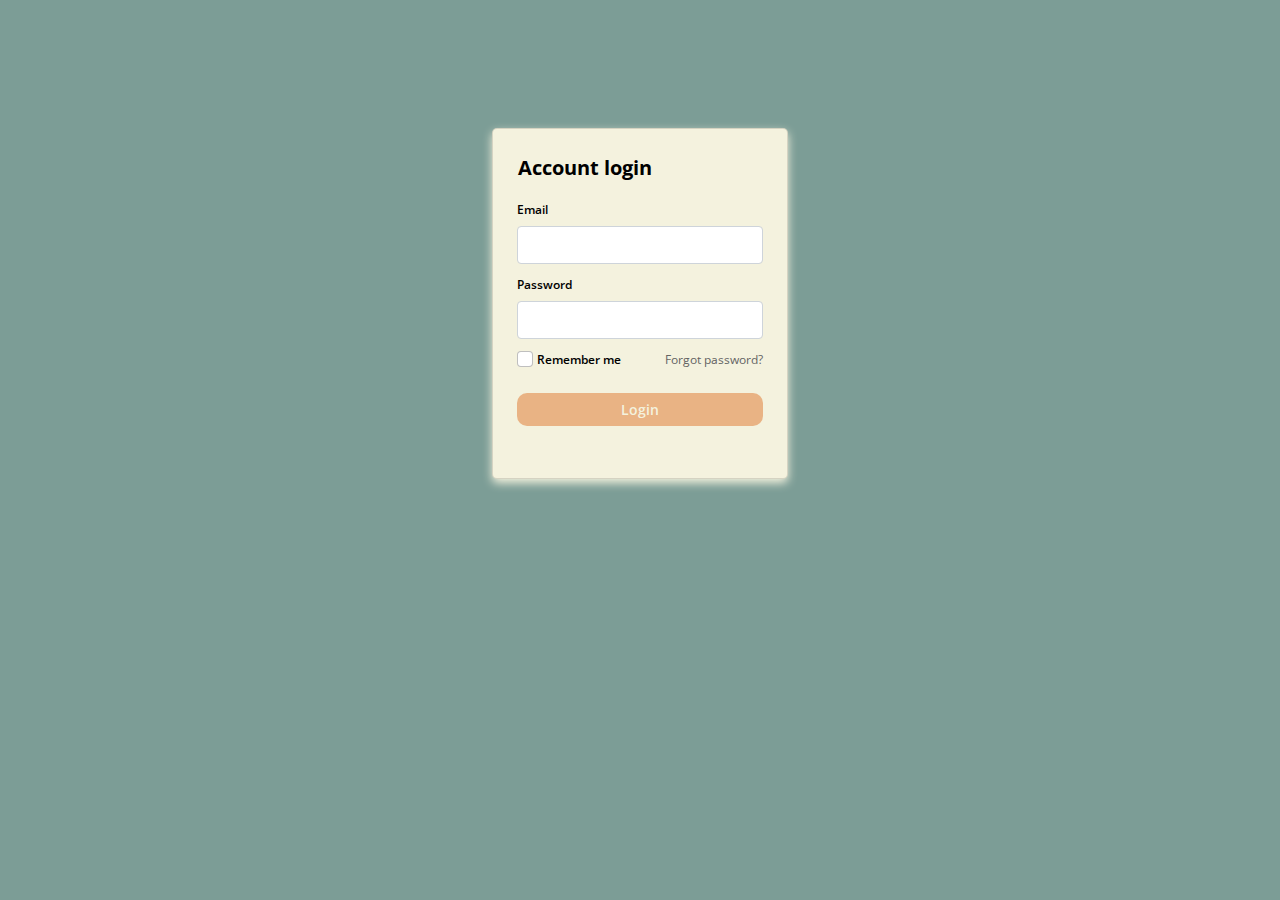
<file: index.html>
<!DOCTYPE html>
<html lang="en">
<head>
    <meta charset="UTF-8">
    <meta name="viewport" content="width=device-width, initial-scale=1.0">
    <title>FH Admin - Login</title>
    <link rel="stylesheet" href="./assets/css/bootstrap.min.css">
    <link rel="stylesheet" href="./style.css">
    <link rel="stylesheet" href="./responsive.css">

    <link rel="preconnect" href="https://fonts.googleapis.com">
    <link rel="preconnect" href="https://fonts.gstatic.com" crossorigin>
    <link href="https://fonts.googleapis.com/css2?family=Open+Sans:wght@400;600;700&display=swap" rel="stylesheet">
</head>
<body>
    <section id="login">
        <div class="container-fluid">
            <div class="row justify-content-center">
                <div class="col-md-3 col-sm-8 col-xs-12">
                    <div class="card">
                        <div class="title">Account login</div>

                        <form action="#" method="post" class="container">
                            <div class="row mt-3">
                                <div class="col-md-12 mb-2">
                                    <label for="email" class="form-label">Email</label>
                                    <input type="email" class="form-control" required>
                                </div>
                                <div class="col-md-12 mb-2">
                                    <label for="password" class="form-label">Password</label>
                                    <input type="password" class="form-control" required>
                                </div>
                                <div class="col-md-6 col-sm-12 mb-2">
                                    <input type="checkbox" class="form-check-input">
                                    <label for="password" class="form-check-label check-label">Remember me</label>
                                </div>
                                <div class="col-md-6 col-sm-12 mb-4 text-md-end">
                                    <a href="#" class="forgot">Forgot password?</a>
                                </div>
                                <div class="col-md-12 d-grid mb-2">
                                    <button class="btn btn-login">Login</button>
                                </div>
                            </div>
                        </form>
                    </div>
                </div>
            </div>
        </div>
    </section>

    <script src="./assets/js/bootstrap.min.js"></script>
</body>
</html>
</file>
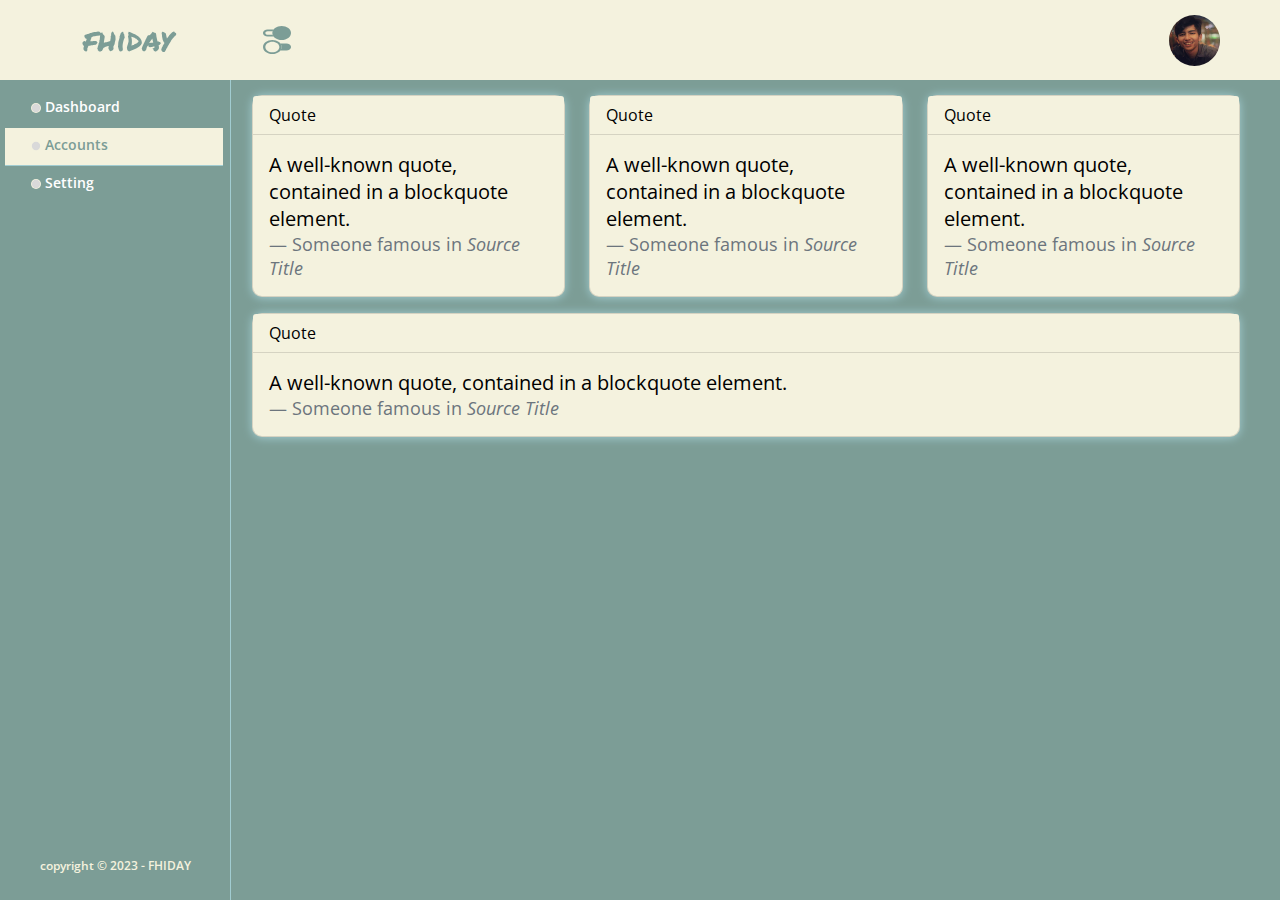
<file: layout.html>
<!DOCTYPE html>
<html lang="en">
<head>
    <meta charset="UTF-8">
    <meta name="viewport" content="width=device-width, initial-scale=1.0">
    <title>Fhiday</title>
    <link rel="stylesheet" href="./assets/css/bootstrap.min.css">
    <link rel="stylesheet" href="./style.css">
    <link rel="stylesheet" href="./responsive.css">

    <link rel="preconnect" href="https://fonts.googleapis.com">
    <link rel="preconnect" href="https://fonts.gstatic.com" crossorigin>
    <link href="https://fonts.googleapis.com/css2?family=Open+Sans:wght@400;600;700&display=swap" rel="stylesheet">
</head>
<body>
    <section id="layout">
        <nav class="navbar navbar-fixed">
            <div class="container-fluid">
                <a class="navbar-brand" href="#">
                    <img src="./assets/img/fhiday.svg" alt="fhiday" srcset="./assets/img/fhiday.svg">
                </a>
                <img src="./assets/img/toggle.svg" class="toggle-btn me-auto" alt="toggle btn">
                
                <div class="account ms-auto me-xs-2 me-md-5"></div>
            </div>
        </nav>

        <section id="left-nav">
            <div class="menu">
                <ul>
                    <li><img src="./assets/img/dot.svg" alt="dot"> <a href="#">Dashboard</a></li>
                    <li class="active"><img src="./assets/img/dot.svg" alt="dot"> <a href="#">Accounts</a></li>
                    <li><img src="./assets/img/dot.svg" alt="dot"> <a href="#">Setting</a></li>
                </ul>
            </div>
            <div class="menu-footer position-absolute bottom-0">
                <span>copyright &copy; 2023 - FHIDAY</span>
            </div>
        </section>

        <section id="content-layout">
            <div class="content">
                <div class="container">
                    <div class="row">
                        <div class="col-md-4 mb-3">
                            <div class="card">
                                <div class="card-header">
                                  Quote
                                </div>
                                <div class="card-body">
                                  <blockquote class="blockquote mb-0">
                                    <p>A well-known quote, contained in a blockquote element.</p>
                                    <footer class="blockquote-footer">Someone famous in <cite title="Source Title">Source Title</cite></footer>
                                  </blockquote>
                                </div>
                            </div>
                        </div>
                        <div class="col-md-4 mb-3">
                            <div class="card">
                                <div class="card-header">
                                  Quote
                                </div>
                                <div class="card-body">
                                  <blockquote class="blockquote mb-0">
                                    <p>A well-known quote, contained in a blockquote element.</p>
                                    <footer class="blockquote-footer">Someone famous in <cite title="Source Title">Source Title</cite></footer>
                                  </blockquote>
                                </div>
                              </div>
                        </div>
                        <div class="col-md-4 mb-3">
                            <div class="card">
                                <div class="card-header">
                                  Quote
                                </div>
                                <div class="card-body">
                                  <blockquote class="blockquote mb-0">
                                    <p>A well-known quote, contained in a blockquote element.</p>
                                    <footer class="blockquote-footer">Someone famous in <cite title="Source Title">Source Title</cite></footer>
                                  </blockquote>
                                </div>
                              </div>
                        </div>
                        <div class="col-md-12 mb-3">
                            <div class="card">
                                <div class="card-header">
                                  Quote
                                </div>
                                <div class="card-body">
                                  <blockquote class="blockquote mb-0">
                                    <p>A well-known quote, contained in a blockquote element.</p>
                                    <footer class="blockquote-footer">Someone famous in <cite title="Source Title">Source Title</cite></footer>
                                  </blockquote>
                                </div>
                              </div>
                        </div>
                    </div>
                </div>
            </div>
        </section>
    </section>

</body>
</html>
</file>
<file: style.css>
* {
    padding: 0;
    margin: 0;
}

body {
    background: #7C9D96;
    font-family: 'Open Sans', sans-serif;
    color: #000;
    font-size: 16px;
    font-style: normal;
    font-weight: 400;
    line-height: normal;
}

#login {
    margin-top: 10%;
}

#login .card {
    border-radius: 5px;
    background: #F4F2DE;
    box-shadow: 0px 4px 10px 0px #F4F2DE;
    height: 351px;
    flex-shrink: 0;
}

#login .title {
    font-family: 'Open Sans', sans-serif;
    color: #000;
    font-size: 20px;
    font-style: normal;
    font-weight: 700;
    line-height: normal;

    margin-top: 25px;
    margin-left: 25px;
}

#login .form-label {
    color: #000;
    font-family: 'Open Sans', sans-serif;
    font-size: 12px;
    font-style: normal;
    font-weight: 600;
    line-height: normal;
}

#login .check-label {
    color: #000;
    font-family: 'Open Sans', sans-serif;
    font-size: 12px;
    font-style: normal;
    font-weight: 600;
    line-height: normal;
}

#login .forgot{
    color: #646464;
    font-family: 'Open Sans', sans-serif;
    font-size: 12px;
    font-style: normal;
    font-weight: 400;
    line-height: normal;
    text-decoration: none;
}

#login .btn-login{
    border-radius: 10px;
    background: #E9B384;

    color: #F4F2DE;
    font-family: 'Open Sans', sans-serif;
    font-size: 14px;
    font-style: normal;
    font-weight: 600;
    line-height: normal;
}

/* navbar */
#layout{
    position: relative;
}

#layout .navbar{
    background: #F4F2DE;
    height: 80px;
    position: fixed;
    width: 100vw;
    z-index: 999;
}

#layout .navbar img{
    margin-left: 70px;
}

#layout .navbar .toggle-btn{
    width: 28px;
    height: 28px;
    flex-shrink: 0;
}

#layout .navbar .account{
    width: 51px;
    height: 51px;
    flex-shrink: 0;
    border-radius: 51px;
    background: url('./assets/img/avatar.jpg'), lightgray 50% no-repeat;
    background-size: cover;
}

#left-nav{
    border-right: 0.5px solid #A1CCD1;
    background: #7C9D96;
    width: 231px;
    height: 100vh;
    position: fixed;
    z-index: 0;
}

#left-nav .menu {
    margin-top: 90px;
}

#left-nav .menu ul{
    list-style: none;
    padding: 0;
    margin: 0;
    margin-left: 5px;
}

#left-nav .menu ul li{
    background: #7C9D96;
    width: 218px;
    height: 38px;
    flex-shrink: 0;
    padding-top: 5px;
}

#left-nav .menu ul li a{
    color: #FFF;
    font-family: 'Open Sans', sans-serif;
    font-size: 14px;
    font-style: normal;
    font-weight: 600;
    line-height: normal;
    text-decoration: none;
}

#left-nav .menu ul li img{
    width: 10px;
    height: 10px;
    flex-shrink: 0;
    margin-left: 26px;
}

#left-nav .menu ul .active{
    background: #F4F2DE;
    width: 218px;
    height: 38px;
    flex-shrink: 0;
    border-bottom: solid 0.5px #A1CCD1;
}

#left-nav .menu ul .active a{
    color: #7C9D96;
    font-family: 'Open Sans', sans-serif;
    font-size: 14px;
    font-style: normal;
    font-weight: 600;
    line-height: normal;
}

#left-nav .menu ul .active img{
    width: 10px;
    height: 10px;
    flex-shrink: 0;
    margin-left: 26px;
}

/* hover */
#left-nav .menu ul li:hover{
    background: #F4F2DE;
    width: 218px;
    height: 38px;
    flex-shrink: 0;
    cursor: pointer;
    border-bottom: solid 0.5px #A1CCD1;
}

#left-nav .menu ul li:hover a{
    color: #7C9D96;
    font-family: 'Open Sans', sans-serif;
    font-size: 14px;
    font-style: normal;
    font-weight: 600;
    line-height: normal;
}

#left-nav .menu ul li:hover img{
    width: 10px;
    height: 10px;
    flex-shrink: 0;
    margin-left: 26px;
}

.menu-footer{
    color: #F4F2DE;
    font-family: 'Open Sans', sans-serif;
    font-size: 12px;
    font-style: normal;
    font-weight: 600;
    line-height: 18px; /* 150% */
    margin-left: 40px;
    margin-bottom: 25px;
}

#content-layout{
    width: calc(100vw - 248px);
    height: 100vh;
    margin-left: 230px;
    padding-top: 85px;
}

#content-layout .content{
    padding: 10px; 
}

.card {
    border-radius: 10px;
    background: #F4F2DE;
    box-shadow: 0px .5px 10px 0px #A1CCD1;
}

.card .card-header{
    background: #F4F2DE;
}
</file>
<file: responsive.css>
@media (max-width: 575.98px){
    body {
        background: #F4F2DE;
    }

    #login .card {
        border-radius: 5px;
        background: #F4F2DE;
        border: none;
    }

    #left-nav{
       display: none;
    }

    #content-layout{
        width: 100vw;
        margin-left: auto;
        padding-top: 85px;
    }

    #layout .navbar{
        background: #F4F2DE;
        height: 60px;
        position: fixed;
        width: 100vw;
        z-index: 999;
    }

    #layout .navbar img{
        margin-left: 20px;
    }

    #layout .navbar .account{
        width: 30px;
        height: 30px;
    }

    #layout .navbar .toggle-btn{
        width: 14px;
        height: 14px;
    }
}
</file>
